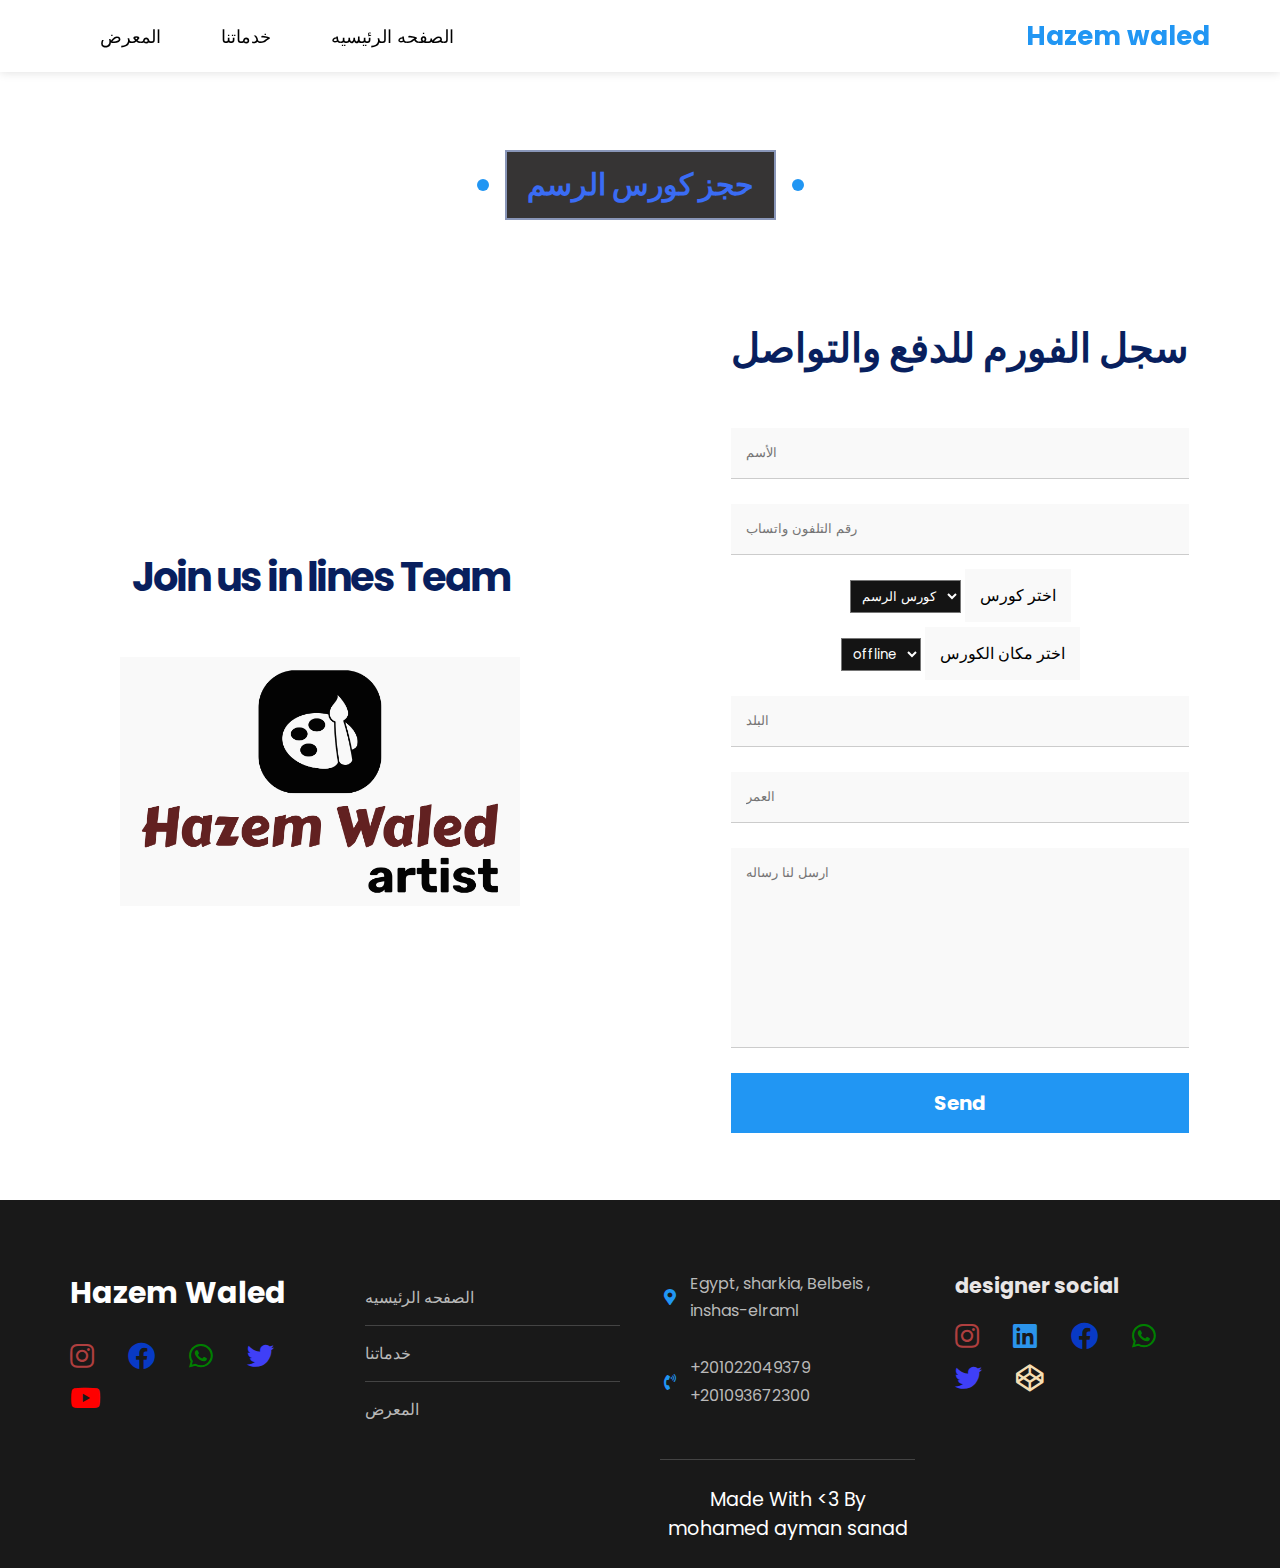
<file: courses.html>
<!DOCTYPE html>
<html lang="en">
<head>
    <meta charset="UTF-8">
    <meta http-equiv="X-UA-Compatible" content="IE=edge">
    <meta name="viewport" content="width=device-width, initial-scale=1.0">
    <link rel="stylesheet" href="https://cdnjs.cloudflare.com/ajax/libs/font-awesome/5.15.4/css/all.min.css">
    <title>حجز كورس الرسم</title>
    <link rel="icon" href="img2/appicon.icon">
    <link rel="stylesheet" href="courses.css">
</head>
<body>

    <div class="header" id="header">
        <div class="container">
          <a href="index.html" class="logo">Hazem waled</a>
          <ul class="main-nav">
            <li><a href="index.html">الصفحه الرئيسيه</a></li>
            <li><a href="./index.html #services">خدماتنا</a></li>
            <li><a href="/index.html #projects">المعرض</a></li>
              </div>
              
            </li>
          </ul>
    </div>

    
    <section class="main">
        <h2 class="title">حجز كورس الرسم</h2>
    </section>



    
    
        <div class="boockcours" id="boockcours">
          <div class="image">
            <div class="content">
              <h2>Join us in lines Team</h2>
              <img src="img2/logo.png" />
            </div>
          </div>
          <div class="form">
            <div class="content">
              <h2>سجل الفورم للدفع والتواصل</h2>
              
                <form action="https://formsubmit.co/a1d2123fb70cb5bf64177d412431db98" method="post">
                  <input type="hidden" name="_subject" value="New name">
                  <input class="input" type="text" placeholder="الأسم" name="name" required/>
                  <input class="input" type="text" placeholder="رقم التلفون واتساب" name="mobile"  required/>
                
                    <select required name="courschoosoe" id="choose">
                      <option selected value="art-cours">كورس الرسم </option>
                      <option value="artssss-cours">كورس الفنون</option>
                    </select>
                    <label for="choose">اختر كورس</label>
                    <div>
                    <select required name="courschoosoe" id="choose">
                      <option  value="offline">offline</option>
                      <option  value="online">online</option>
                    </select>
                    <label for="choose">اختر مكان الكورس</label>
                    </div>

                  <input class="input" type="text" placeholder="البلد" name="counrty"  required/>
                  <input class="input" maxlength="2" type="text" placeholder="العمر" name="age" required />
                  <textarea class="input" placeholder="ارسل لنا رساله" name="message"></textarea>
                  <input type="hidden" name="_captcha" value="false">
                <input type="submit" value="Send" />
              </form>
            </div>
          </div>
        </div>




    <!-- Start Footer -->
    <div class="footer">
      <div class="container">
        <div class="box">
          <h3>Hazem Waled</h3>
          <div class="social-icons"> 
              <a class="instagram" href="https://www.instagram.com/hazemwaled17/" target="blank"><i class="fab fa-instagram fa-1x"></i></a>
              <a class="faceboock" href="https://www.facebook.com/hazem.waled.756" target="blank"><i class="fab fa-facebook fa-1x" ></i></a>
              <a class="whatsapp" href="https://wtspee.com/201022049379" target="blank"><i class="fab fa-whatsapp fa-1x"></i></a>
              <a class="twitter" href="https://twitter.com/HazemWaled17" target="blank"> <i class="fab fa-twitter fa-1x"> </i></a>
              <a class="youtube" href="https://www.youtube.com/channel/UCosIEJHxHRkK_1GVNivRokQ" target="blank"> <i class="fab fa-youtube fa-1x"></i> </a>
          </div>
        
        </div>
        <div class="box">
          <ul class="links">
              <li><a href="#">الصفحه الرئيسيه</a></li>
              <li><a href="#services">خدماتنا</a></li>
              <li><a href="#projects">المعرض</a>
          </ul>
        </div>

        <div class="box">
          <div class="line">
            <i class="fas fa-map-marker-alt fa-fw"></i>
            <div class="info">Egypt, sharkia, Belbeis , inshas-elraml</div>
          </div>
          

          <div class="line">
            <i class="fas fa-phone-volume fa-fw"></i>
            <div class="info">
              <span>+201022049379</span>
              <span>+201093672300</span>
            </div>
          </div>
          
          <p class="copyright">Made With &lt;3 By mohamed ayman sanad</p>
      </div>
      <div class="social-icons">
          <p class="designer-social-title">designer social</p>
          <a class="instagram" href="https://www.instagram.com/mohmedaymansaned/" target="blank"><i class="fab fa-instagram fa-1x"></i></a>
          <a class="linkedin" href="https://www.linkedin.com/in/mohamed-saned-8a80641b5" target="blank" ><i class="fab fa-linkedin fa-1x"></i></a>
          <a class="faceboock" href="https://www.facebook.com/profile.php?id=100035785663226" target="blank"><i class="fab fa-facebook fa-1x" ></i></a>
          <a class="whatsapp" href="https://wtspee.com/201090467190" target="blank"><i class="fab fa-whatsapp fa-1x"></i></a>
          <a class="twitter" href="https://twitter.com/Mohamedsaned24"target="blank"><i class="fab fa-twitter fa-1x"></i></a>
          <a class="codepen" href="https://codepen.io/mohamed-ayman-saned"target="blank"> <i class="fab fa-codepen fa-1x" > </i></a>
      </div>
  
  
</body>
</html>
</file>
<file: courses.css>
@import url('https://fonts.googleapis.com/css2?family=Poppins:ital,wght@0,100;0,200;0,300;0,400;0,500;0,600;0,700;0,800;0,900;1,100;1,200;1,300;1,400;1,500;1,600;1,700;1,800;1,900&display=swap');



* {
    -webkit-box-sizing: border-box;
    -moz-box-sizing: border-box;
    box-sizing: border-box;


    font-family: 'Poppins', sans-serif;
    margin: 0;
    padding: 0;
    box-sizing: border-box;
    scroll-behavior: smooth; 
  }
   :root {
    --main-color: #2196f3;
    --main-color-alt: #1787e0;
    --main-transition: 0.3s;
    --main-padding-top: 100px;
    --main-padding-bottom: 100px;
    --section-background: #ececec;
  }
  html {
    scroll-behavior: smooth;
  }
  body {
    font-family: "Cairo", sans-serif;
 
  
  }
  a {
    text-decoration: none;
  }
  ul {
    list-style: none;
    margin: 0;
    padding: 0;
  }
  .container {
    padding-left: 15px;
    padding-right: 15px;
    margin-left: auto;
    margin-right: auto;
  }
  /* Small */
  @media (min-width: 768px) {
    .container {
      width: 750px;
    }
  }
  /* Medium */
  @media (min-width: 992px) {
    .container {
      width: 970px;
    }
  }
  /* Large */
  @media (min-width: 1200px) {
    .container {
      width: 1170px;
    }
  }



 /* Start Header */
.header {
    background-color: white;
    position: fixed;
    -webkit-box-shadow: 0 0 10px #ddd;
    -moz-box-shadow: 0 0 10px #ddd;
    box-shadow: 0 0 10px #ddd;
    width: 100%;
    z-index: 20000000;
  }
  .header .container {
    display: flex;
    justify-content: space-between;
    align-items: center;
    flex-wrap: wrap;
    position: relative;
    direction: rtl;
  }
  .header .logo {
    color: var(--main-color);
    font-size: 26px;
    font-weight: bold;
    height: 72px;
    display: flex;
    justify-content: center;
    align-items: center;
  }
  @media (max-width: 767px) {
    .header .logo {
      width: 100%;
      height: 50px;
    }
  }
  .header .main-nav {
    display: flex;
  }
  @media (max-width: 767px) {
    .header .main-nav {
      margin: auto;
    }
  }

 .header .main-nav > li > a {
    display: flex;
    justify-content: center;
    align-items: center;
    height: 72px;
    position: relative;
    color: black;
    padding: 0 30px;
    overflow: hidden;
    font-size: 18px;
    transition: var(--main-transition);
    
  } 
  @media (max-width: 767px) {
    .header .main-nav > li > a {
      padding: 10px;
      font-size: 14px;
      height: 40px;
    }
  }
    .header .main-nav > li > a::before {
    content: "";
    position: absolute;
    width: 100%;
    height: 4px;
    background-color: var(--main-color);
    top: 0;
    left: -100%;
    transition: var(--main-transition);
  } *
  .header .main-nav > li > a:hover {
    color: var(--main-color);
    background-color: #fafafa;
  }
  .header .main-nav > li > a:hover::before {
    left: 0;
  }  

  @media (max-width: 767px) {
    .header .mega-menu {
      flex-direction: column;
      gap: 0;
      padding: 5px;
    }
  }
  .header .mega-menu .image img {
    max-width: 100%;
  }
  @media (max-width: 991px) {
    .header .mega-menu .image {
      display: none;
    }
  }
  .header .mega-menu .links {
    min-width: 250px;
    flex: 1;
  }
  .header .mega-menu .links li {
    position: relative;
  }
  .header .mega-menu .links li:not(:last-child) {
    border-bottom: 1px solid #e9e6e6;
  }
  @media (max-width: 767px) {
    .header .mega-menu .links:first-of-type li:last-child {
      border-bottom: 1px solid #e9e6e6;
    }
  }


  /* End Header */

 .main{
   padding-top: 150px;
}

.title {
  margin: 0 auto 80px;
  border: 2px solid rgb(137, 150, 184);
  padding: 10px 20px;
  font-size: 30px;
  width: fit-content;
  position: relative;
  z-index: 1;
   color: #3a6cf4;
   font-weight: bold;
   display: flex;
   background-color: #363434;
}
.title::before,
.title::after {
  content: "";
  width: 12px;
  height: 12px;
  background-color: var(--main-color);
  position: absolute;
  border-radius: 50%;
  top: 50%;
  transform: translateY(-50%);
} 
 .title::before {
  left: -30px;
}
.title::after {
  right: -30px;
}






.boockcours {
  min-height: 100vh;
  display: flex;
  flex-wrap: wrap;
}
 .boockcours .image {
  color: white;
  flex-basis: 50%;
  display: flex;
  align-items: center;
  justify-content: center;
  position: relative;
  z-index: 1;
  padding-bottom: 40px;
}
@media (max-width: 991px) {
  .boockcours .image {
    flex-basis: 100%;
  }
}
.boockcours .form {
  display: flex;
  align-items: center;
  justify-content: center;
  flex-basis: 50%;
  padding-bottom: 50px;
}
@media (max-width: 991px) {
  .boockcours .form {
    flex-basis: 100%;
  }
}
.boockcours .form .input {
  display: block;
  width: 100%;
  margin-bottom: 25px;
  padding: 15px;
  border: none;
  border-bottom: 1px solid #ccc;
  background-color: #f9f9f9;
  caret-color: var(--main-color);
}




.boockcours .form textarea.input {
  resize: none;
  height: 200px;
}

.boockcours .form .input:focus {
  outline: none;
}
.boockcours .form [type="submit"] {
  display: block;
  width: 100%;
  padding: 15px;
  background-color: var(--main-color);
  color: white;
  font-weight: bold;
  font-size: 20px;
  border: none;
  cursor: pointer;
  transition: var(--main-transition);
}
.boockcours .form [type="submit"]:hover {
  background-color: var(--main-color-alt);
}
.boockcours .content {
  text-align: center;
  padding: 0 20px;
}
.boockcours .content h2 {
  font-size: 40px;
  letter-spacing: -2px;
  color: #081f5e;
  padding-bottom: 50px;
}
.boockcours .content img {
  width: 400px;
  max-width: 100%;
}



#choose{
  padding: 5px 7px;
  margin-bottom: 25px;
  background-color: #141414;
  color: #ffffff;
}

label{
  width: 100%;
  margin-bottom: 25px;
  padding: 15px;
  border: none;
  background-color: #f9f9f9;
  caret-color: var(--main-color);
}



/* Start Footer */
.footer {
  background-color: #191919;
  padding: 70px 0 0;
}
@media (max-width: 767px) {
  .footer {
    text-align: center;
  }
}
.footer .container {
  display: grid;
  grid-template-columns: repeat(auto-fill, minmax(250px, 1fr));
  gap: 40px;
}
.footer .box h3 {
  color: white;
  font-size: 30px;
  margin: 0 0 20px;
}

.footer .box .line i {
  /* font-size: 25px; */
  color: var(--main-color);
  margin-right: 10px;
}
@media (max-width: 767px) {
  .footer .box .line i {
    margin-right: 0;
    margin-bottom: 15px;
  }
}
@media (max-width: 767px) {
  .footer .box .social-icons-main .social-icons {
    justify-content: center;
  }
}



 .footer .box .links li {
  padding: 15px 0;
  transition: var(--main-transition);
}
 .footer .box .links li:not(:last-child) {
  border-bottom: 1px solid #444;
} 
.footer .box .links li:hover {
  padding-left: 10px;
}
.footer .box .links li:hover a {
  color: white;
}
 .footer .box .links li a {
  color: #b9b9b9;
  transition: var(--main-transition);
}


.footer .box .line {
  display: flex;
  align-items: center;
  color: #b9b9b9;
  margin-bottom: 30px;
}
@media (max-width: 767px) {
  .footer .box .line {
    flex-direction: column;
  }
}

.footer .box .line .info {
  line-height: 1.7;
  flex: 1;
}
.footer .box .line .info span {
  display: block;
}

.footer .copyright {
  padding: 25px 0;
  text-align: center;
  color: white;
  margin: 50px 0 0;
  border-top: 1px solid #444;
  font-size: 1.2em;
}

.designer-social-title{
  font-size: 1.3em;
  color: #e9e6e6;
  font-weight: bold;
  padding-bottom: 15px;
}

.social-icons a{
  font-size: 1.7em;
  padding-right: 30px;
}

.instagram{
  color: rgb(175, 63, 63);
}

.linkedin {
  color: #2b94eb;
}

.faceboock{
  color: #083ac5;
}

.whatsapp{
  color: green;
}

.twitter{
  color: rgb(63, 63, 247);
}

.codepen{
  color: wheat;
}

.youtube{
  color: red;
}


/* End Footer */
</file>
